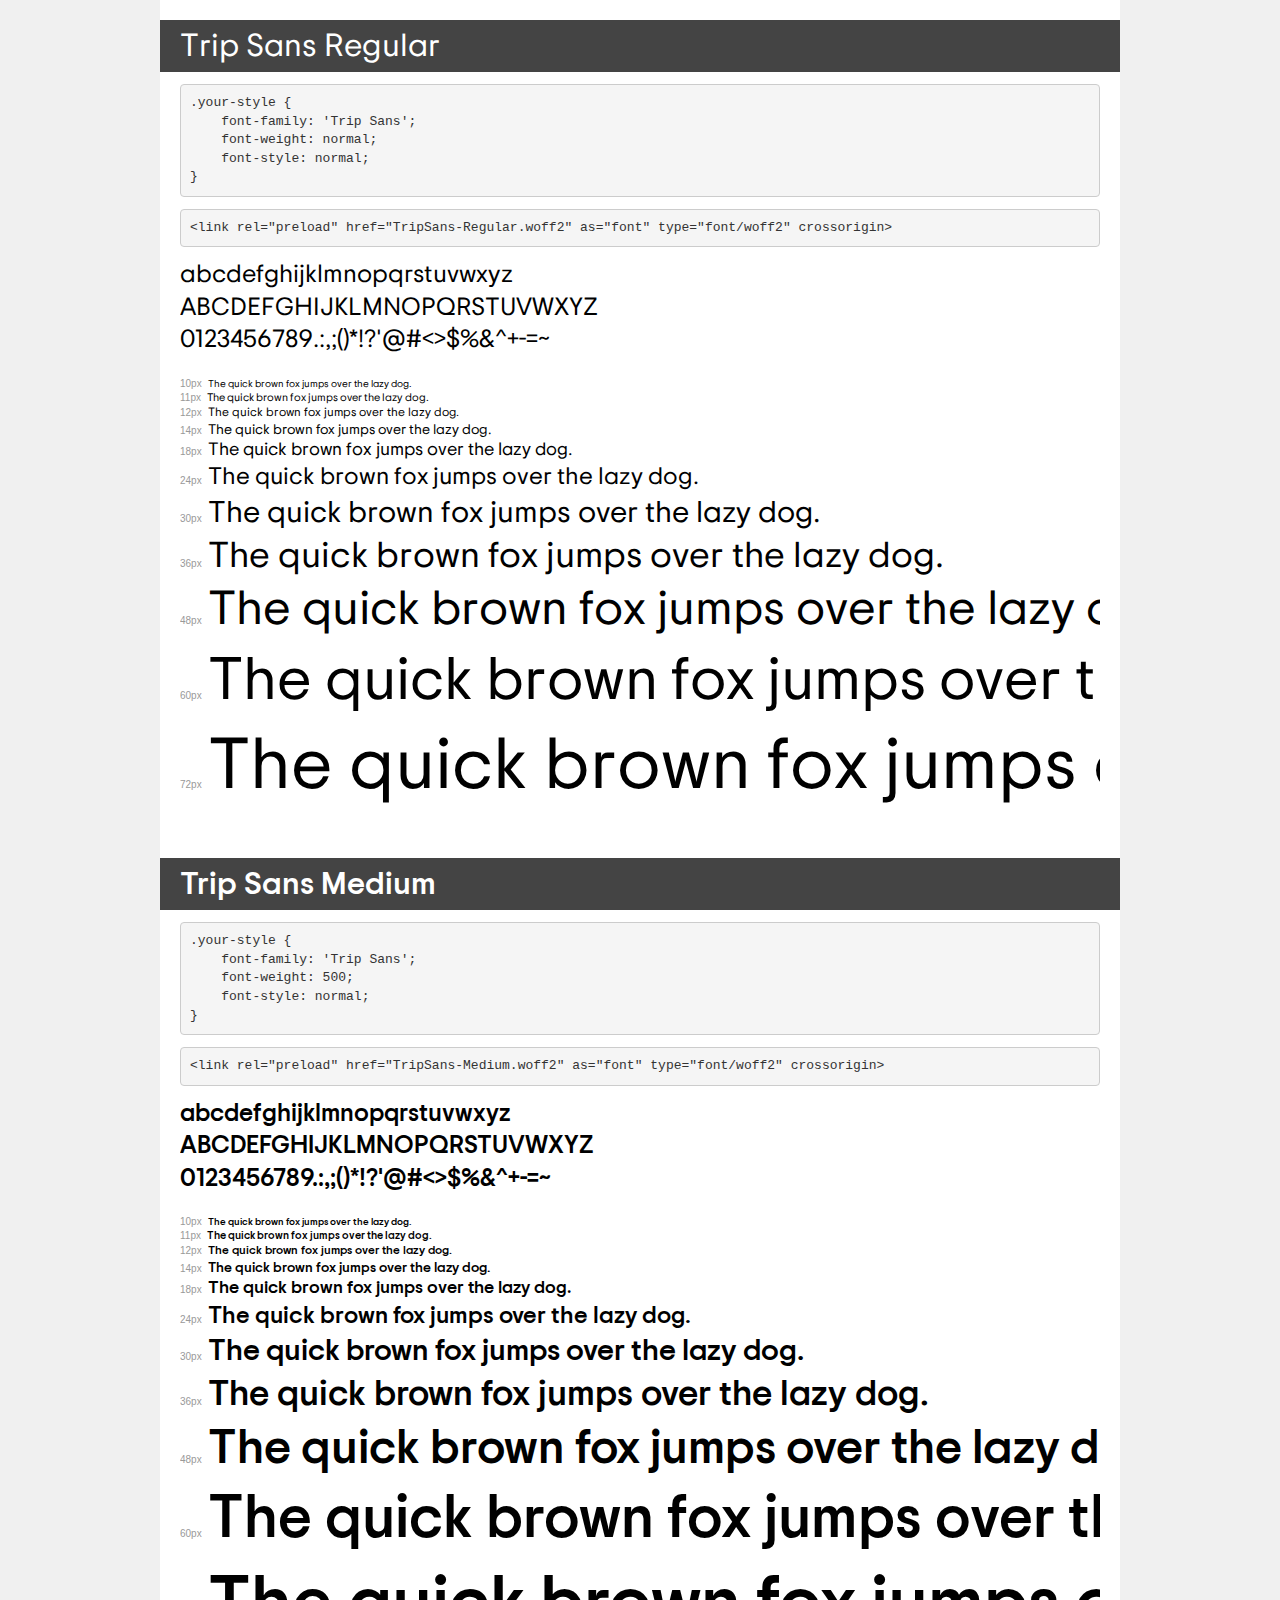
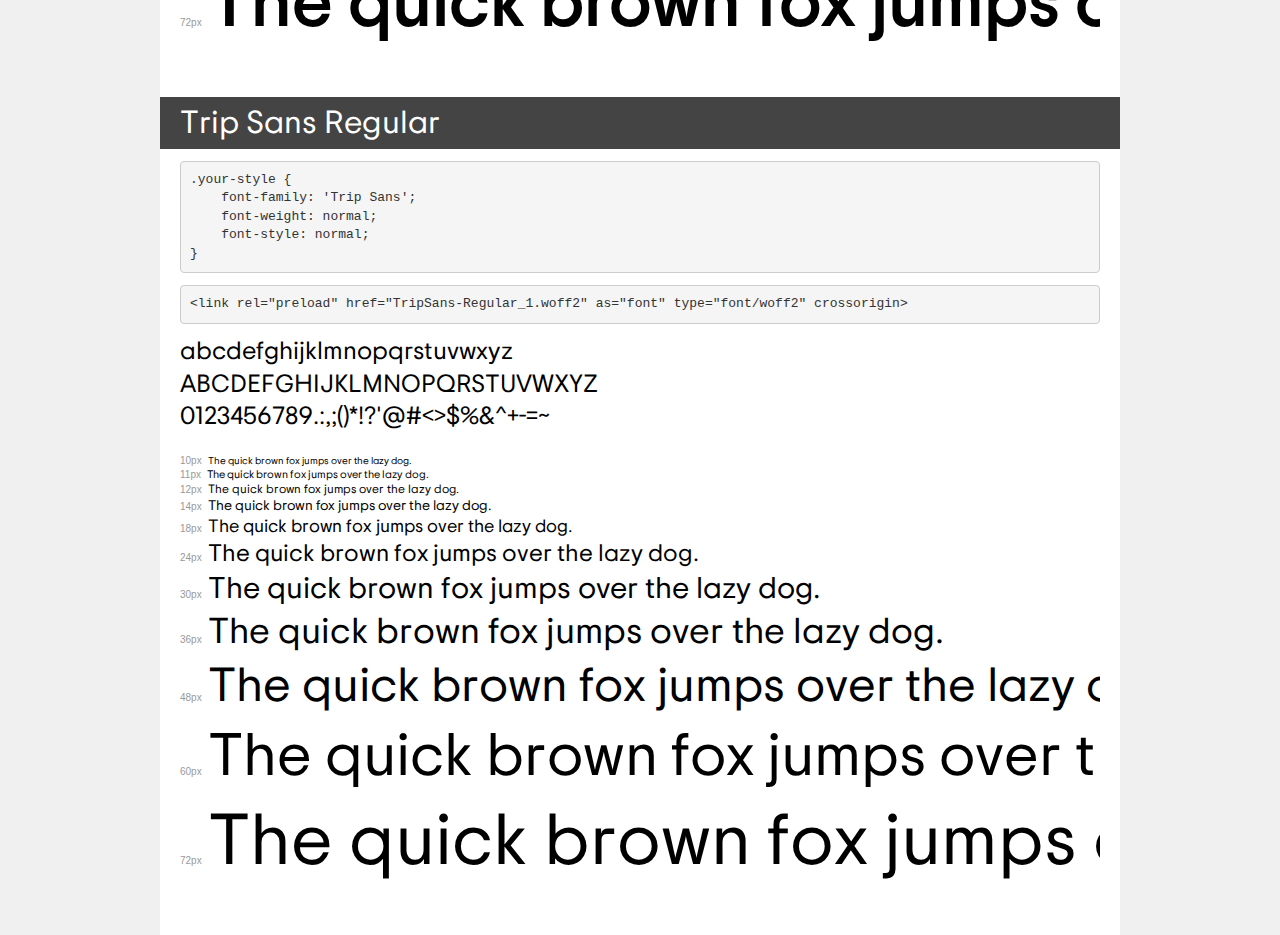
<file: assets/fonts/demo.html>
<!DOCTYPE html>
<html lang="en">
<head>
    <meta charset="utf-8">
    <meta http-equiv="X-UA-Compatible" content="IE=edge">
    <meta name="viewport" content="width=device-width, initial-scale=1">
    <meta name="robots" content="noindex, noarchive">
    <meta name="format-detection" content="telephone=no">
    <title>Transfonter demo</title>
    <link href="stylesheet.css" rel="stylesheet">
    <style>
        /*
        http://meyerweb.com/eric/tools/css/reset/
        v2.0 | 20110126
        License: none (public domain)
        */
        html, body, div, span, applet, object, iframe,
        h1, h2, h3, h4, h5, h6, p, blockquote, pre,
        a, abbr, acronym, address, big, cite, code,
        del, dfn, em, img, ins, kbd, q, s, samp,
        small, strike, strong, sub, sup, tt, var,
        b, u, i, center,
        dl, dt, dd, ol, ul, li,
        fieldset, form, label, legend,
        table, caption, tbody, tfoot, thead, tr, th, td,
        article, aside, canvas, details, embed,
        figure, figcaption, footer, header, hgroup,
        menu, nav, output, ruby, section, summary,
        time, mark, audio, video {
            margin: 0;
            padding: 0;
            border: 0;
            font-size: 100%;
            font: inherit;
            vertical-align: baseline;
        }
        /* HTML5 display-role reset for older browsers */
        article, aside, details, figcaption, figure,
        footer, header, hgroup, menu, nav, section {
            display: block;
        }
        body {
            line-height: 1;
        }
        ol, ul {
            list-style: none;
        }
        blockquote, q {
            quotes: none;
        }
        blockquote:before, blockquote:after,
        q:before, q:after {
            content: '';
            content: none;
        }
        table {
            border-collapse: collapse;
            border-spacing: 0;
        }
        /* demo styles */
        body {
            background: #f0f0f0;
            color: #000;
        }
        .page {
            background: #fff;
            width: 920px;
            margin: 0 auto;
            padding: 20px 20px 0 20px;
            overflow: hidden;
        }
        .font-container {
            overflow-x: auto;
            overflow-y: hidden;
            margin-bottom: 40px;
            line-height: 1.3;
            white-space: nowrap;
            padding-bottom: 5px;
        }
        h1 {
            position: relative;
            background: #444;
            font-size: 32px;
            color: #fff;
            padding: 10px 20px;
            margin: 0 -20px 12px -20px;
        }
        .letters {
            font-size: 25px;
            margin-bottom: 20px;
        }
        .s10:before {
            content: '10px';
        }
        .s11:before {
            content: '11px';
        }
        .s12:before {
            content: '12px';
        }
        .s14:before {
            content: '14px';
        }
        .s18:before {
            content: '18px';
        }
        .s24:before {
            content: '24px';
        }
        .s30:before {
            content: '30px';
        }
        .s36:before {
            content: '36px';
        }
        .s48:before {
            content: '48px';
        }
        .s60:before {
            content: '60px';
        }
        .s72:before {
            content: '72px';
        }
        .s10:before, .s11:before, .s12:before, .s14:before,
        .s18:before, .s24:before, .s30:before, .s36:before,
        .s48:before, .s60:before, .s72:before {
            font-family: Arial, sans-serif;
            font-size: 10px;
            font-weight: normal;
            font-style: normal;
            color: #999;
            padding-right: 6px;
        }
        pre {
            display: block;
            padding: 9px;
            margin: 0 0 12px;
            font-family: Monaco, Menlo, Consolas, "Courier New", monospace;
            font-size: 13px;
            line-height: 1.428571429;
            color: #333;
            font-weight: normal;
            font-style: normal;
            background-color: #f5f5f5;
            border: 1px solid #ccc;
            overflow-x: auto;
            border-radius: 4px;
        }
        /* responsive */
        @media (max-width: 959px) {
            .page {
                width: auto;
                margin: 0;
            }
        }
    </style>
</head>
<body>
<div class="page">
    <div class="demo">
        <h1 style="font-family: 'Trip Sans'; font-weight: normal; font-style: normal;">Trip Sans Regular</h1>
        <pre title="Usage">.your-style {
    font-family: 'Trip Sans';
    font-weight: normal;
    font-style: normal;
}</pre>
        <pre title="Preload (optional)">
&lt;link rel=&quot;preload&quot; href=&quot;TripSans-Regular.woff2&quot; as=&quot;font&quot; type=&quot;font/woff2&quot; crossorigin&gt;</pre>
        <div class="font-container" style="font-family: 'Trip Sans'; font-weight: normal; font-style: normal;">
            <p class="letters">
                abcdefghijklmnopqrstuvwxyz<br>
ABCDEFGHIJKLMNOPQRSTUVWXYZ<br>
                0123456789.:,;()*!?'@#&lt;&gt;$%&^+-=~
            </p>
            <p class="s10" style="font-size: 10px;">The quick brown fox jumps over the lazy dog.</p>
            <p class="s11" style="font-size: 11px;">The quick brown fox jumps over the lazy dog.</p>
            <p class="s12" style="font-size: 12px;">The quick brown fox jumps over the lazy dog.</p>
            <p class="s14" style="font-size: 14px;">The quick brown fox jumps over the lazy dog.</p>
            <p class="s18" style="font-size: 18px;">The quick brown fox jumps over the lazy dog.</p>
            <p class="s24" style="font-size: 24px;">The quick brown fox jumps over the lazy dog.</p>
            <p class="s30" style="font-size: 30px;">The quick brown fox jumps over the lazy dog.</p>
            <p class="s36" style="font-size: 36px;">The quick brown fox jumps over the lazy dog.</p>
            <p class="s48" style="font-size: 48px;">The quick brown fox jumps over the lazy dog.</p>
            <p class="s60" style="font-size: 60px;">The quick brown fox jumps over the lazy dog.</p>
            <p class="s72" style="font-size: 72px;">The quick brown fox jumps over the lazy dog.</p>
        </div>
    </div>

    <div class="demo">
        <h1 style="font-family: 'Trip Sans'; font-weight: 500; font-style: normal;">Trip Sans Medium</h1>
        <pre title="Usage">.your-style {
    font-family: 'Trip Sans';
    font-weight: 500;
    font-style: normal;
}</pre>
        <pre title="Preload (optional)">
&lt;link rel=&quot;preload&quot; href=&quot;TripSans-Medium.woff2&quot; as=&quot;font&quot; type=&quot;font/woff2&quot; crossorigin&gt;</pre>
        <div class="font-container" style="font-family: 'Trip Sans'; font-weight: 500; font-style: normal;">
            <p class="letters">
                abcdefghijklmnopqrstuvwxyz<br>
ABCDEFGHIJKLMNOPQRSTUVWXYZ<br>
                0123456789.:,;()*!?'@#&lt;&gt;$%&^+-=~
            </p>
            <p class="s10" style="font-size: 10px;">The quick brown fox jumps over the lazy dog.</p>
            <p class="s11" style="font-size: 11px;">The quick brown fox jumps over the lazy dog.</p>
            <p class="s12" style="font-size: 12px;">The quick brown fox jumps over the lazy dog.</p>
            <p class="s14" style="font-size: 14px;">The quick brown fox jumps over the lazy dog.</p>
            <p class="s18" style="font-size: 18px;">The quick brown fox jumps over the lazy dog.</p>
            <p class="s24" style="font-size: 24px;">The quick brown fox jumps over the lazy dog.</p>
            <p class="s30" style="font-size: 30px;">The quick brown fox jumps over the lazy dog.</p>
            <p class="s36" style="font-size: 36px;">The quick brown fox jumps over the lazy dog.</p>
            <p class="s48" style="font-size: 48px;">The quick brown fox jumps over the lazy dog.</p>
            <p class="s60" style="font-size: 60px;">The quick brown fox jumps over the lazy dog.</p>
            <p class="s72" style="font-size: 72px;">The quick brown fox jumps over the lazy dog.</p>
        </div>
    </div>

    <div class="demo">
        <h1 style="font-family: 'Trip Sans'; font-weight: normal; font-style: normal;">Trip Sans Regular</h1>
        <pre title="Usage">.your-style {
    font-family: 'Trip Sans';
    font-weight: normal;
    font-style: normal;
}</pre>
        <pre title="Preload (optional)">
&lt;link rel=&quot;preload&quot; href=&quot;TripSans-Regular_1.woff2&quot; as=&quot;font&quot; type=&quot;font/woff2&quot; crossorigin&gt;</pre>
        <div class="font-container" style="font-family: 'Trip Sans'; font-weight: normal; font-style: normal;">
            <p class="letters">
                abcdefghijklmnopqrstuvwxyz<br>
ABCDEFGHIJKLMNOPQRSTUVWXYZ<br>
                0123456789.:,;()*!?'@#&lt;&gt;$%&^+-=~
            </p>
            <p class="s10" style="font-size: 10px;">The quick brown fox jumps over the lazy dog.</p>
            <p class="s11" style="font-size: 11px;">The quick brown fox jumps over the lazy dog.</p>
            <p class="s12" style="font-size: 12px;">The quick brown fox jumps over the lazy dog.</p>
            <p class="s14" style="font-size: 14px;">The quick brown fox jumps over the lazy dog.</p>
            <p class="s18" style="font-size: 18px;">The quick brown fox jumps over the lazy dog.</p>
            <p class="s24" style="font-size: 24px;">The quick brown fox jumps over the lazy dog.</p>
            <p class="s30" style="font-size: 30px;">The quick brown fox jumps over the lazy dog.</p>
            <p class="s36" style="font-size: 36px;">The quick brown fox jumps over the lazy dog.</p>
            <p class="s48" style="font-size: 48px;">The quick brown fox jumps over the lazy dog.</p>
            <p class="s60" style="font-size: 60px;">The quick brown fox jumps over the lazy dog.</p>
            <p class="s72" style="font-size: 72px;">The quick brown fox jumps over the lazy dog.</p>
        </div>
    </div>

</div>
</body>
</html>
</file>
<file: assets/fonts/stylesheet.css>
@font-face {
    font-family: 'Trip Sans';
    src: url('TripSans-Regular.eot');
    src: url('TripSans-Regular.eot?#iefix') format('embedded-opentype'),
        url('TripSans-Regular.woff2') format('woff2'),
        url('TripSans-Regular.woff') format('woff'),
        url('TripSans-Regular.ttf') format('truetype'),
        url('TripSans-Regular.svg#TripSans-Regular') format('svg');
    font-weight: normal;
    font-style: normal;
    font-display: swap;
}

@font-face {
    font-family: 'Trip Sans';
    src: url('TripSans-Medium.eot');
    src: url('TripSans-Medium.eot?#iefix') format('embedded-opentype'),
        url('TripSans-Medium.woff2') format('woff2'),
        url('TripSans-Medium.woff') format('woff'),
        url('TripSans-Medium.ttf') format('truetype'),
        url('TripSans-Medium.svg#TripSans-Medium') format('svg');
    font-weight: 500;
    font-style: normal;
    font-display: swap;
}

@font-face {
    font-family: 'Trip Sans';
    src: url('TripSans-Regular_1.eot');
    src: url('TripSans-Regular_1.eot?#iefix') format('embedded-opentype'),
        url('TripSans-Regular_1.woff2') format('woff2'),
        url('TripSans-Regular_1.woff') format('woff'),
        url('TripSans-Regular_1.ttf') format('truetype'),
        url('TripSans-Regular_1.svg#TripSans-Regular') format('svg');
    font-weight: normal;
    font-style: normal;
    font-display: swap;
}
</file>
